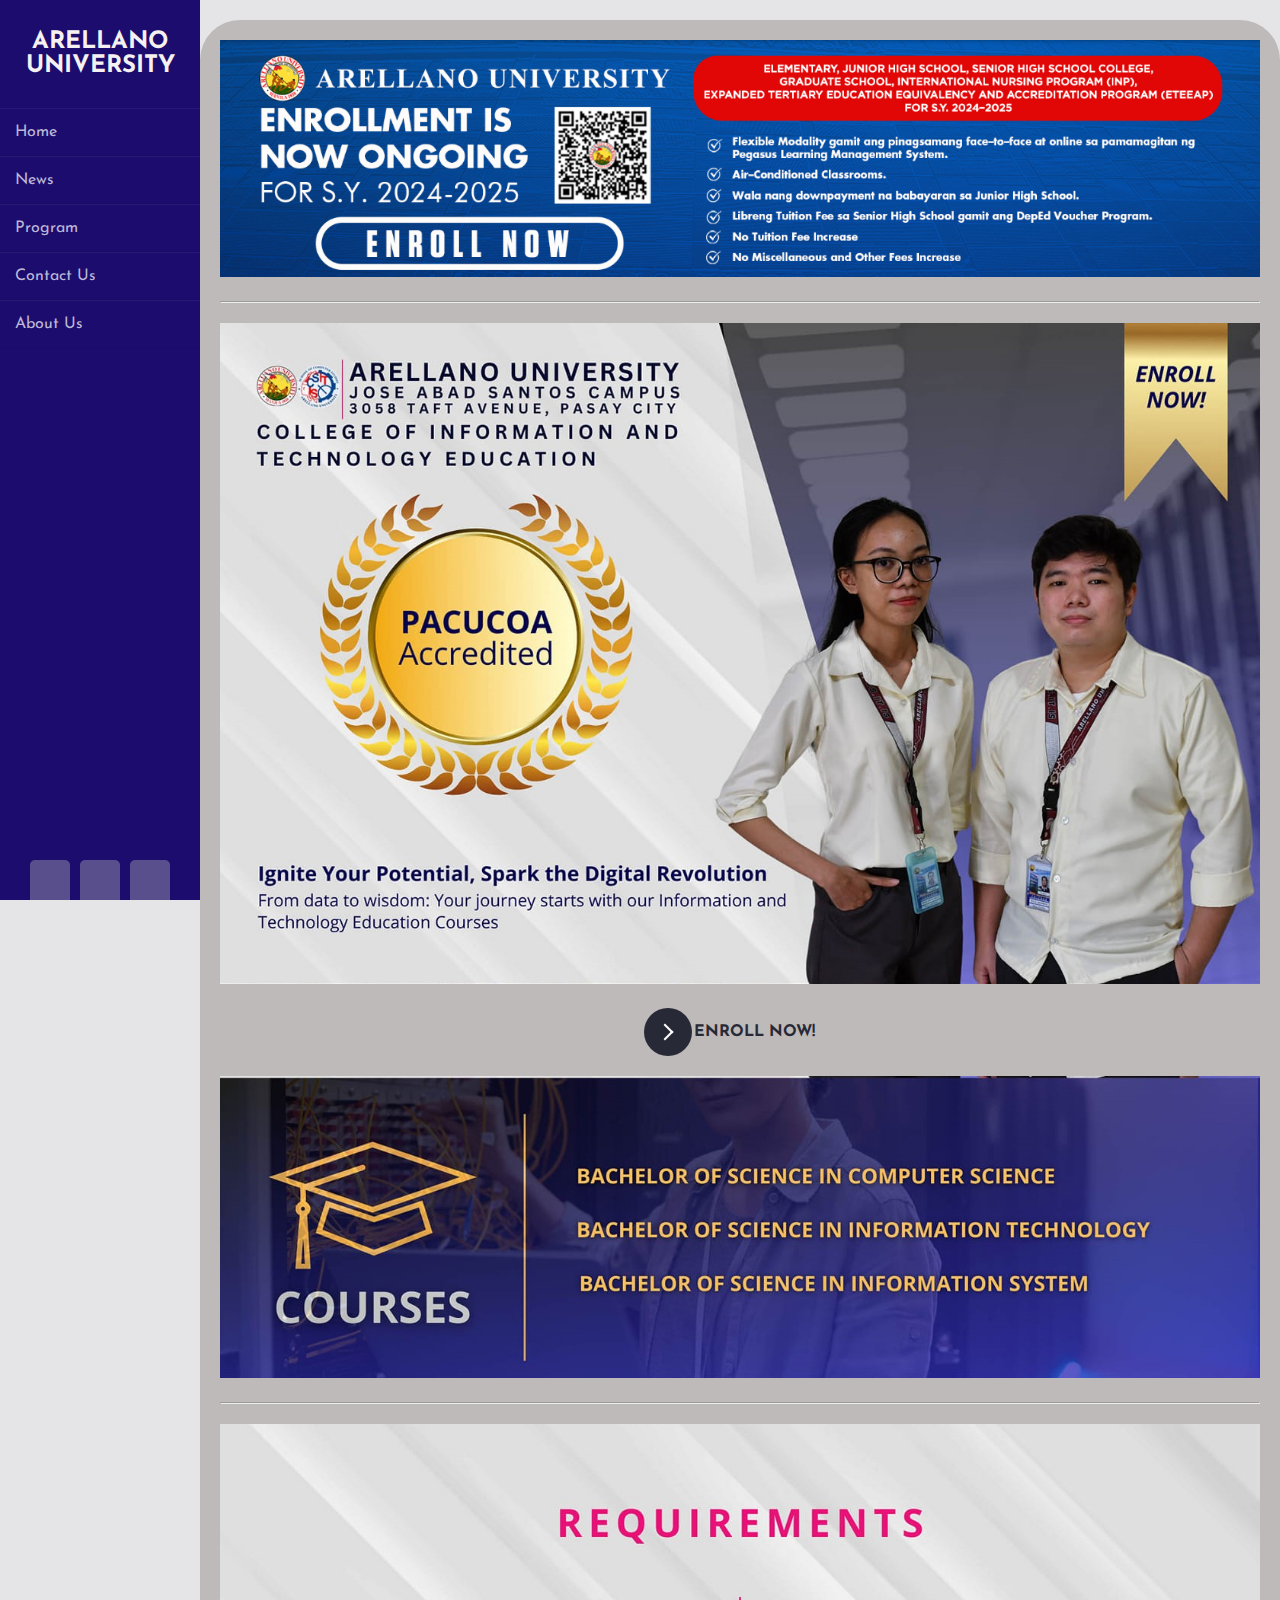
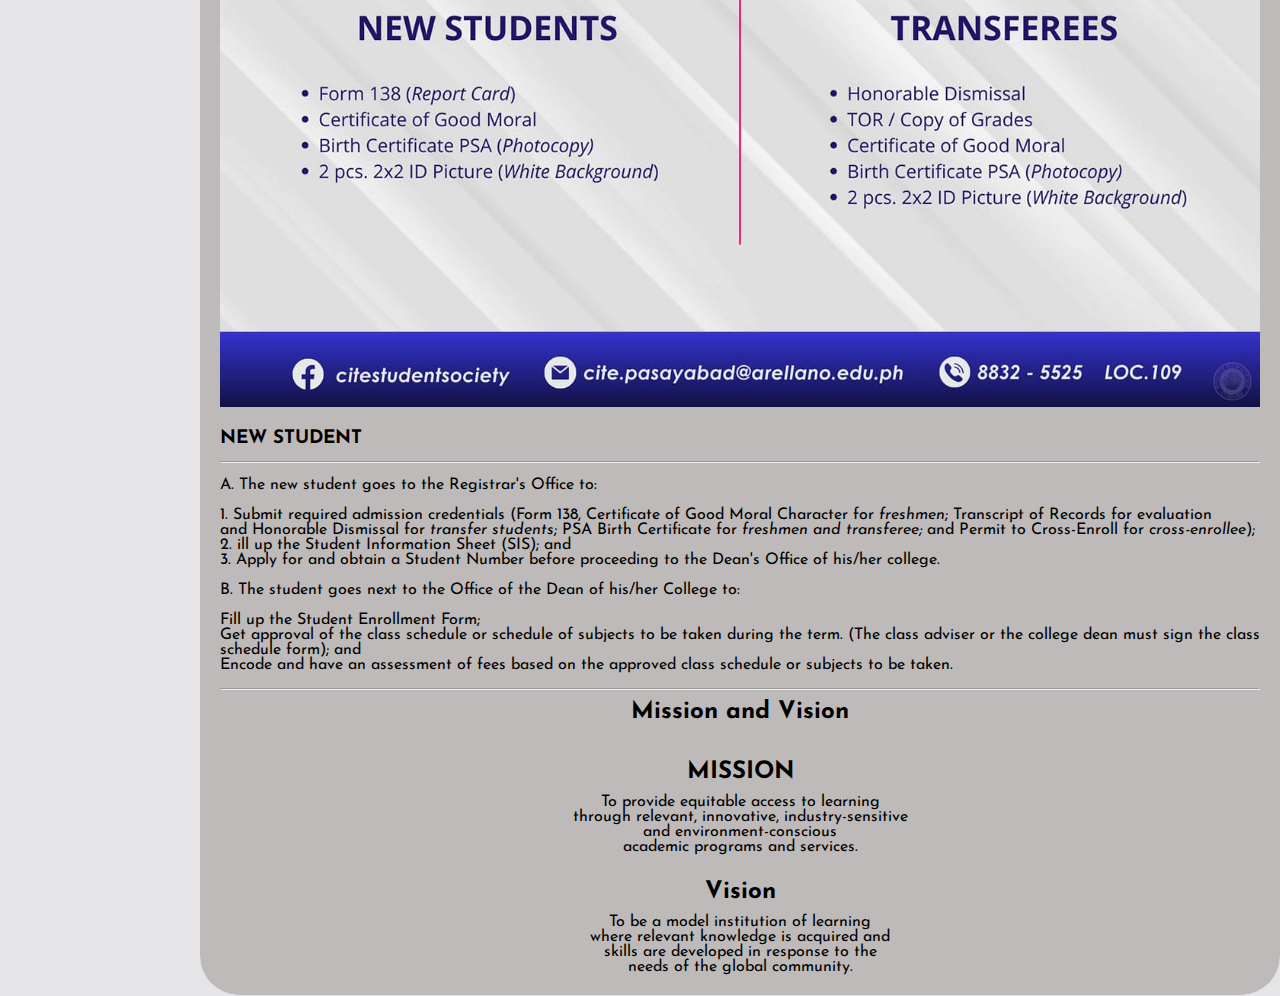
<file: Index.html>
<!DOCTYPE html>
<html lang="en">
<head>
	<meta charset="UTF-8">
	<title>Project Namin</title>
    <link rel="stylesheet" href="https://cdnjs.cloudflare.com/ajax/libs/font-awesome/5.15.3/css/all.min.css">
	<link rel="stylesheet" href="arellano.css">
	
</head>
<body>


<div class="wrapper">
    <div class="sidebar">
        <h2 class="MuiTypography-root MuiTypography-h1 css-i6mbcc">ARELLANO UNIVERSITY</h2>
        <ul>
            <li><a href="Index.html"><i class="Home"></i>Home</a></li>
            <li><a href="news.html"><i class="News"></i>News</a></li>
            <li><a href="program.html"><i class="Program"></i>Program</a</li>
            <li><a href="contact.html"><i class="Contact Us"></i>Contact Us</a></li>
            <li><a href="about.html"><i class="about us"></i>About Us</a></li>
           
        </ul>
         
        <div class="social_media">
            <a href="https://www.facebook.com/aujoseabadsantos" target=""><i class="fa-brands fa-facebook fa-lg"></i></a>
            <a href="https://twitter.com/your-profile" target="TWITTER"><i class="fa fa-twitter"></i></a>
            <a href="https://www.instagram.com/byrn_phd/" target="INSTAGRAM"><i class="fa fa-instagram"></i></a>
          </div>

          
          
    </div>
    <div class="main_content">
        <div class="header">
            
           
        <div class="info">
            <img src="heaadd.png" alt="Arellano"><br>
            <hr>
            
            
            
    
        
                 
            <img src="homepagenine.jpg" alt="Arellano info">
           <center>
            <a href="https://forms.gle/ZtiJwdpHRwXMacAn7" target="_blank">
                <button class="learn-more">
                    <span class="circle" aria-hidden="true">
                    <span class="icon arrow"></span>
                    </span>
                    <span class="button-text">Enroll Now!</span>
                  </button>
            </a>
           </center>
            <img src="coursesss.jpg" alt="Areallano Info">
            <hr>
            <img src="requirmenyts.jpg" alt="Arellano info">
            <h3><strong>NEW STUDENT</strong></h3><br>
            <hr><br>
            
            <p>A. The new student goes to the Registrar's Office to:</p><br>
            <ol>
                <li>1. Submit required admission credentials (Form 138, Certificate of Good Moral Character for <em>freshmen</em>; Transcript of Records for evaluation and&nbsp;Honorable Dismissal&nbsp;for <em>transfer students</em>;&nbsp;PSA Birth Certificate for <em>freshmen and transferee; </em>and Permit to Cross-Enroll for <em>cross-enrollee</em>);</li>
                <li>2. ill up&nbsp;the Student Information Sheet (SIS); and</li>
                <li>3. Apply for and obtain a Student Number before proceeding to the Dean's Office of his/her college.</li>
            </ol><br>

            <p>B. The student goes next to the Office of the Dean of his/her College to:</p><br>
            <ol><li>Fill up the Student Enrollment Form;</li>
                <li>Get approval of the class schedule or schedule of subjects to be taken during the term. (The class adviser or the college dean must sign the class schedule form); and</li>
                <li>Encode and have an assessment of fees based on the approved class schedule or subjects to be taken.</li>
            </ol><br>
            <hr>
            <br>
          
            
           
                <center>
                    <h2><strong>Mission and Vision</strong></h2><br>
                    <br>
                    <br>
        
                    <h2><b>MISSION</b></h2><br>
                    <p>
                        To provide equitable access to learning<br>
                        through relevant, innovative, industry-sensitive<br>
                        and environment-conscious<br>
                        academic programs and services.</p>
        
                    <br>
                    <br>
        
                    <h2><b>Vision</b></h2> <br>
                    <p>
                        To be a model institution of learning<br>
                        where relevant knowledge is acquired and <br>
                        skills are developed in response to the <br>
                        needs of the global community.
                    </p>
                    </center>
                
                
            
    </div>
       
</div>

</body>
</html>
</file>
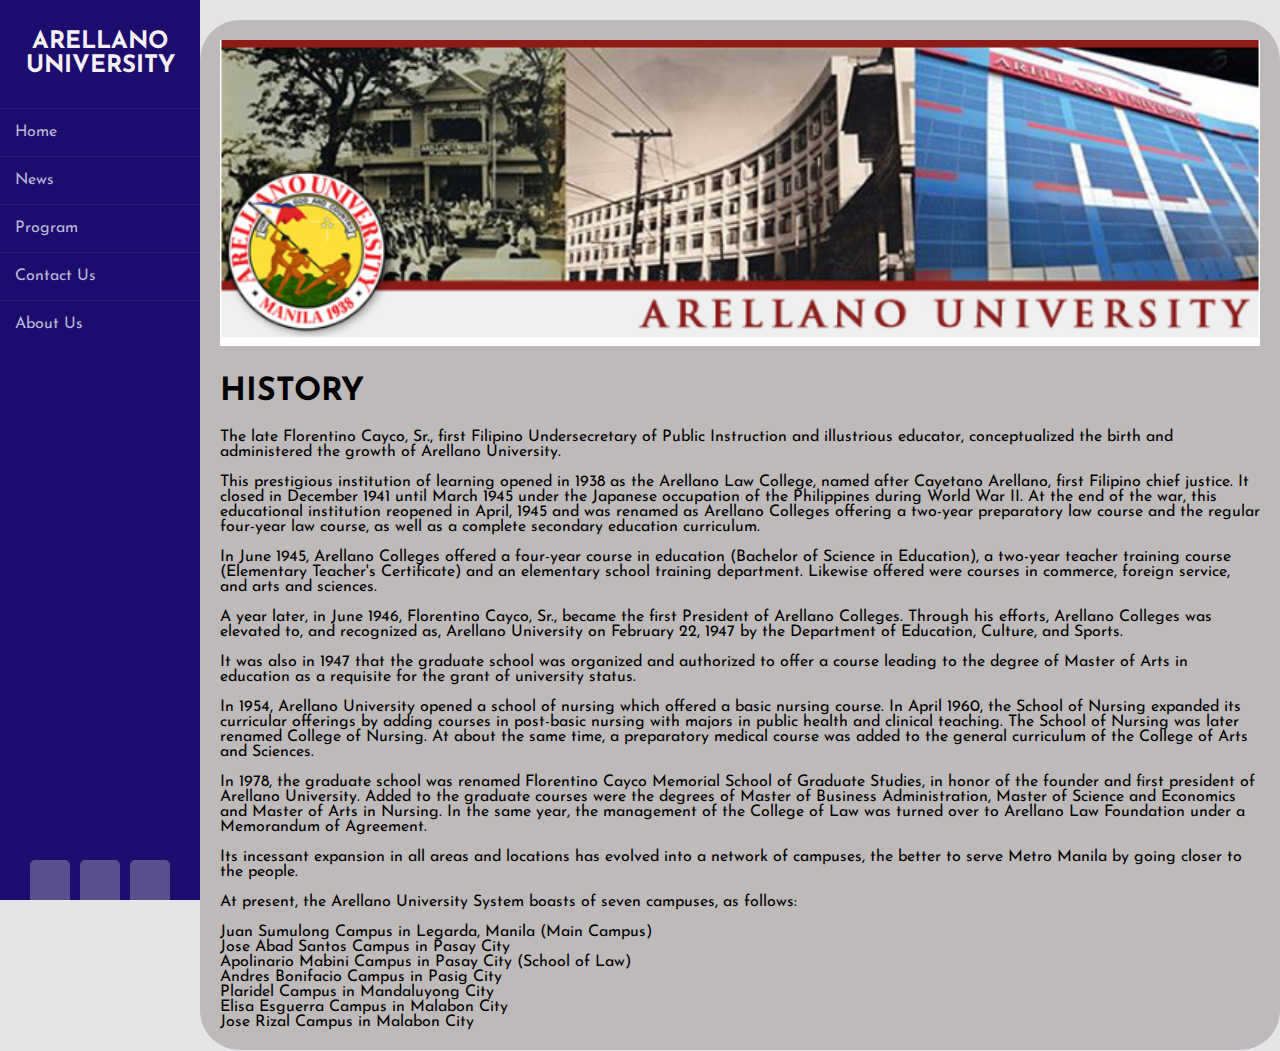
<file: about.html>
<!DOCTYPE html>
<html lang="en">
<head>
	<meta charset="UTF-8">
	<title>Project Namin</title>
    <link rel="stylesheet" href="https://cdnjs.cloudflare.com/ajax/libs/font-awesome/5.15.3/css/all.min.css">
	<link rel="stylesheet" href="arellano.css">
	
</head>
<body>


<div class="wrapper">
    <div class="sidebar">
        <h2 class="MuiTypography-root MuiTypography-h1 css-i6mbcc">ARELLANO UNIVERSITY</h2>
        <ul>
            <li><a href="Index.html"><i class="Home"></i>Home</a></li>
            <li><a href="news.html"><i class="News"></i>News</a></li>
            <li><a href="news.html"><i class="Program"></i>Program</a</li>
            <li><a href="contact.html"><i class="Contact Us"></i>Contact Us</a></li>
            <li><a href="about.html"><i class="about us"></i>About Us</a></li>
           
        </ul>
         
        <div class="social_media">
            <a href="https://www.facebook.com/aujoseabadsantos" target=""><i class="fa-brands fa-facebook fa-lg"></i></a>
            <a href="https://twitter.com/your-profile" target="TWITTER"><i class="fa fa-twitter"></i></a>
            <a href="https://www.instagram.com/byrn_phd/" target="INSTAGRAM"><i class="fa fa-instagram"></i></a>
          </div>

          
          
    </div>
    <div class="main_content">
        <div class="header">
            <div class="info">
                <img src="history.png" alt="Arellano"><br>
                <br>
                <h1><strong>HISTORY</strong></h1><br>
                <br>
                
                <p>
                    The late Florentino Cayco, Sr., first Filipino Undersecretary of Public Instruction and illustrious educator, conceptualized the birth and administered the growth of Arellano University.
                </p><br>
                <p>
                    This prestigious institution of learning opened in 1938 as the Arellano Law College, named after Cayetano Arellano, first Filipino chief justice. It closed in December 1941 until March 1945 under the Japanese occupation of the Philippines during World War II. At the end of the war, this educational institution reopened in April, 1945 and was renamed as Arellano Colleges offering a two-year preparatory law course and the regular four-year law course, as well as a complete secondary education curriculum.
                </p><br>
                <p>In June 1945, Arellano Colleges offered a four-year course in education (Bachelor of Science in Education), a two-year teacher training course (Elementary Teacher's Certificate) and an elementary school training department. Likewise offered were courses in commerce, foreign service, and arts and sciences.
                </p><br>
                <p>
                    A year later, in June 1946, Florentino Cayco, Sr., became the first President of Arellano Colleges. Through his efforts, Arellano Colleges was elevated to, and recognized as, Arellano University on February 22, 1947 by the Department of Education, Culture, and Sports.
                </p><br>
                <p>
                    It was also in 1947 that the graduate school was organized and authorized to offer a course leading to the degree of Master of Arts in education as a requisite for the grant of university status.
                </p><br>
                <p>
                    In 1954, Arellano University opened a school of nursing which offered a basic nursing course. In April 1960, the School of Nursing expanded its curricular offerings by adding courses in post-basic nursing with majors in public health and clinical teaching. The School of Nursing was later renamed College of Nursing. At about the same time, a preparatory medical course was added to the general curriculum of the College of Arts and Sciences.
                </p><br>
                <p>
                    In 1978, the graduate school was renamed Florentino Cayco Memorial School of Graduate Studies, in honor of the founder and first president of Arellano University. Added to the graduate courses were the degrees of Master of Business Administration, Master of Science and Economics and Master of Arts in Nursing. In the same year, the management of the College of Law was turned over to Arellano Law Foundation under a Memorandum of Agreement.
                </p><br>
                <p>
                    Its incessant expansion in all areas and locations has evolved into a network of campuses, the better to serve Metro Manila by going closer to the people.
                </p><br>
                <p>
                    At present, the Arellano University System boasts of seven campuses, as follows:
                </p><br>
                <p>
                    Juan Sumulong Campus in Legarda, Manila (Main Campus)<br>
                    Jose Abad Santos Campus in Pasay City<br>
                    Apolinario Mabini Campus in Pasay City (School of Law)<br>
                    Andres Bonifacio Campus in Pasig City<br>
                    Plaridel Campus in Mandaluyong City<br>
                    Elisa Esguerra Campus in Malabon City<br>
                    Jose Rizal Campus in Malabon City</p>
    </div>
       
</div>

</body>
</html>
</file>
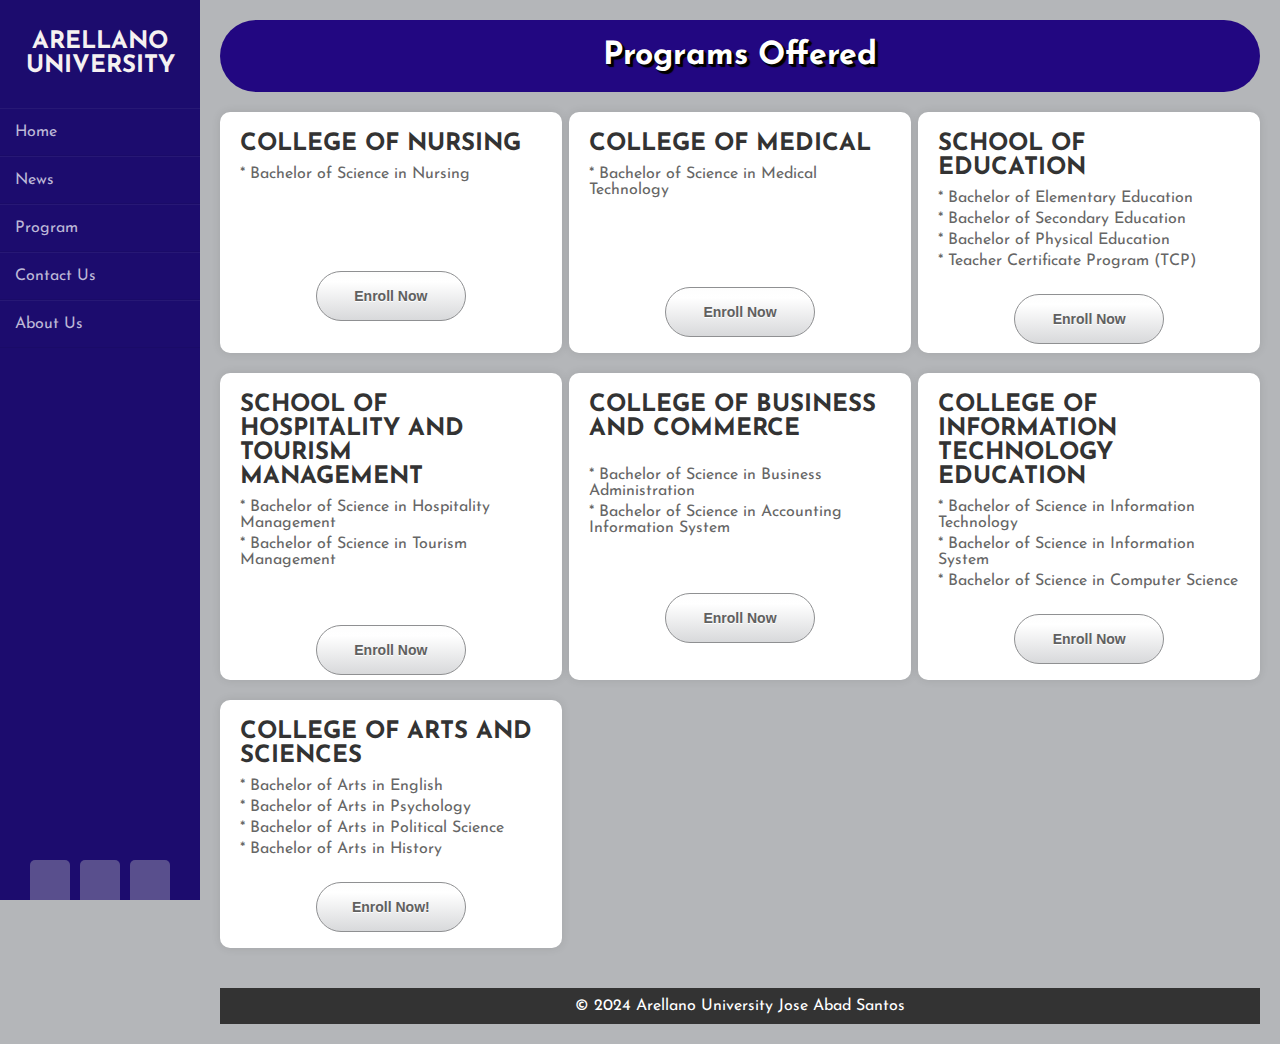
<file: program.html>
<!DOCTYPE html>
<html lang="en">
<head>
	<meta charset="UTF-8">
	<title>Project Namin</title>
    <link rel="stylesheet" href="https://cdnjs.cloudflare.com/ajax/libs/font-awesome/5.15.3/css/all.min.css">
	<link rel="stylesheet" href="program.css">
	
</head>
<body>


<div class="wrapper">
    <div class="sidebar">
        <h2 class="MuiTypography-root MuiTypography-h1 css-i6mbcc">ARELLANO UNIVERSITY</h2>
        <ul>
            <li><a href="Index.html"><i class="Home"></i>Home</a></li>
            <li><a href="news.html"><i class="News"></i>News</a></li>
            <li><a href="program.html"><i class="Program"></i>Program</a</li>
            <li><a href="contact.html"><i class="Contact Us"></i>Contact Us</a></li>
            <li><a href="about.html"><i class="about us"></i>About Us</a></li>
           
        </ul>
         
        <div class="social_media">
            <a href="https://www.facebook.com/aujoseabadsantos" target=""><i class="fa-brands fa-facebook fa-lg"></i></a>
            <a href="https://twitter.com/your-profile" target="TWITTER"><i class="fa fa-twitter"></i></a>
            <a href="https://www.instagram.com/byrn_phd/" target="INSTAGRAM"><i class="fa fa-instagram"></i></a>
          </div>   
    </div>
    <div class="main_content">
        <header>
            <h1 class="MuiTypography-root MuiTypography-h1 css-i6mbcc">Programs Offered</h1>
        </header>
        <main>
            <div class="program-list">
                <!-- Program 1 -->
                <div class="program">
                    <div class="program-content">
                        <h2>COLLEGE OF NURSING</h2>
                        <p>* Bachelor of Science in Nursing</p> <br>
                        <br>
                        <br>
                        <br>
                       
                 
                    </div>
                    <a href="https://forms.gle/B1iKQMc5wWMH8Bxr9">
                   <center>
                    <button>
                        Enroll Now
                    </button>
                </center>
                </a>
                <br>
           
                </div>
                <!-- Program 2 -->
                <div class="program">
                    <div class="program-content">
                        <h2>COLLEGE OF MEDICAL</h2>
                        <p>* Bachelor of Science in Medical Technology</p>
                        <br>
                        <br>
                        <br>
                        <br>

                    </div>
                    <a href="https://forms.gle/uXpYoQKB7XpKmvNF7">
                        <center>
                        <button>
                            Enroll Now
                        </button>
                    </center>
                    </a>
                    <br>
                </div>
                <!-- Program 3 -->
                <div class="program">
                    <div class="program-content">
                        <h2>SCHOOL OF EDUCATION </h2>
                        <p>* Bachelor of Elementary Education </p>
                        <p>* Bachelor of Secondary Education</p>
                        <P>* Bachelor of Physical Education </P>
                        <P>* Teacher Certificate Program (TCP)</P>
                    </div>
                    <a href="https://docs.google.com/forms/d/e/1FAIpQLSe606SKYeKcw-H1yYMATFfSM37Zp6T1HWlekb9SIydRT-lweA/viewform?fbclid=IwZXh0bgNhZW0CMTAAAR0Gck6u41sVulUSufcgve-cswnl04U-69XJ-QK5CI7Vemay2vob572bC7s_aem_AcMcoZcYG0NpKykMZL9H4pvXH7aXaDsJqOQomIbNuttaqawnxtijcJFACbH9Eu4N-vgbVOWfwOlrSa2Vyuk10vbq">
                        <center>
                        <button>
                            Enroll Now
                        </button>
                    </center>
                    </a>
                </div>
                <!-- Program 4 -->
                <div class="program">
                    <div class="program-content">
                        <h2>SCHOOL OF HOSPITALITY AND TOURISM MANAGEMENT</h2>
                        <p>* Bachelor of Science in Hospitality Management </p>
                        <p>* Bachelor of Science in Tourism Management</p>
                        <br>
                        <br>
                    </div>
                    <a href="https://forms.gle/Bf9QLV9WiqWvc6tV6">
                        <center>
                            <button>
                                Enroll Now
                            </button>
                        </center>
                    </a>
                </div>
                <!-- Program 5 -->
                <div class="program">
                    <div class="program-content">
                        <h2>COLLEGE OF BUSINESS AND COMMERCE </h2><br>
                        <p>* Bachelor of Science in Business Administration</p>
                        <p>* Bachelor of Science in Accounting Information System </p>
                        <br>
                        <br>
                    </div>
                    <a href="https://forms.gle/i4MYAT9vcPn3QMLw9">
                        <center>
                            <button>
                                Enroll Now
                            </button>
                        </center>
                    </a>
                    <br>
                </div>
                <!-- Program 6 -->
                <div class="program">
                    <div class="program-content">
                        <h2>COLLEGE OF INFORMATION TECHNOLOGY EDUCATION</h2>
                        <p>* Bachelor of Science in Information Technology</p>
                        <p>* Bachelor of Science in Information System </p>
                        <P>* Bachelor of Science in Computer Science </P>
                    </div>
                    <a href="https://forms.gle/ZtiJwdpHRwXMacAn7">
                        <center>
                            <button>
                                Enroll Now
                            </button>
                        </center>
                    </a>
                    <br>

                </div>
                <!-- Program 7 -->
                <div class="program">
                    <div class="program-content">
                        <h2>COLLEGE OF ARTS AND SCIENCES </h2>
                         <P>* Bachelor of Arts in English</P>
                         <P>* Bachelor of Arts in Psychology</P>
                         <P>* Bachelor of Arts in Political Science</P>
                         <p>* Bachelor of Arts in History</p>
                    </div>
                    <a href="https://forms.gle/JppEUvfptTEXdG8A6">
                    <center>
                      <button>Enroll Now!</button>
                    </center>
                </a>
                <br>
                </div>
               
            </div>
        </main>
        <footer>
            <p>&copy; 2024 Arellano University Jose Abad Santos</p>
        </footer>
    </div>
</div>
</body>
</html>
</file>
<file: arellano.css>
@import url('https://fonts.googleapis.com/css?family=Josefin+Sans&display=swap');


*{
  margin: 0;
  padding: 0;
  box-sizing: border-box;
  list-style: none;
  text-decoration: none;
  font-family: 'Josefin Sans', sans-serif;
  
}

body{
   background-color: #b4b6b9;
}

.wrapper{
  display: flex;
  position: relative;
}



.wrapper .sidebar{
  width: 200px;
  height: 100%;
  background: #1c0c6e;
  padding: 30px 0px;
  position: fixed;
}

.wrapper .sidebar h2{

  color: #f5f1f1;
  text-transform: uppercase;
  text-align: center;
  margin-bottom: 30px;
}

.wrapper .sidebar ul li{
  padding: 15px;
  border-bottom: 1px solid #bdb8d7;
  border-bottom: 1px solid rgba(0,0,0,0.05);
  border-top: 1px solid rgba(255,255,255,0.05);
}    

.wrapper .sidebar ul li a{
  color: #bdb8d7;
  display: block;
}

.wrapper .sidebar ul li a .fas{
  width: 25px;
}

.wrapper .sidebar ul li:hover{
  background-color: #3431dd;
}
    
.wrapper .sidebar ul li:hover a{
  color: #fff;
}
 
.wrapper .sidebar .social_media{
  position: absolute;
  bottom: 0;
  left: 50%;
  transform: translateX(-50%);
  display: flex;
}

.wrapper .sidebar .social_media a{
  display: block;
  width: 40px;
  background: #594f8d;
  height: 40px;
  line-height: 45px;
  text-align: center;
  margin: 0 5px;
  color: #bdb8d7;
  border-top-left-radius: 5px;
  border-top-right-radius: 5px;
}

.wrapper .main_content{
  width: 100%;
  margin-left: 200px;
}

.wrapper .main_content .header{
  padding: 0px;
  background: #bebaba;
  color: #220781;
  border-bottom: 1px solid #e0e4e8;
  border-radius: 40px;
}

.wrapper .main_content .info{
  margin: 20px;
  color:#000000;
  line-height: 15px;
}

.wrapper .main_content .info div{
  margin-bottom: 10px;
}

.info img {
 margin-left: 0%;
  width: 100%; 
  height: 60%;
  padding: 20px 0; 
  
}
.div .info .h1{
  opacity: 0.1;
  font-size: larger;
  width: 50px;
  height: 50px;
  color: #125688;
}


img:first-of-type {
  opacity: 1;
  
}


img:not(:first-of-type) {
  opacity: 1;
}

.fa {
  padding: 30px;
  font-size: 30px;
  width: 50px;
  text-align: center;
  text-decoration: none;
}

.fa:hover {
  opacity: 0.7;
}

.enroll-button {
  background-color: #4CAF50;
  color: white;
  padding: 10px 20px;
  border: none;
  cursor: pointer;
  font-size: 16px;
  border-radius: 5px;
}

button {
  position: relative;
  display: inline-block;
  cursor: pointer;
  outline: none;
  border: 0;
  vertical-align: middle;
  text-decoration: none;
  background: transparent;
  padding: 0;
  font-size: inherit;
  font-family: inherit;
 }
 
 button.learn-more {
  width: 12rem;
  height: auto;
 }
 
 button.learn-more .circle {
  transition: all 0.45s cubic-bezier(0.65, 0, 0.076, 1);
  position: relative;
  display: block;
  margin: 0;
  width: 3rem;
  height: 3rem;
  background: #282936;
  border-radius: 1.625rem;
 }
 
 button.learn-more .circle .icon {
  transition: all 0.45s cubic-bezier(0.65, 0, 0.076, 1);
  position: absolute;
  top: 0;
  bottom: 0;
  margin: auto;
  background: #fff;
 }
 
 button.learn-more .circle .icon.arrow {
  transition: all 0.45s cubic-bezier(0.65, 0, 0.076, 1);
  left: 0.625rem;
  width: 1.125rem;
  height: 0.125rem;
  background: none;
 }
 
 button.learn-more .circle .icon.arrow::before {
  position: absolute;
  content: "";
  top: -0.29rem;
  right: 0.0625rem;
  width: 0.625rem;
  height: 0.625rem;
  border-top: 0.125rem solid #fff;
  border-right: 0.125rem solid #fff;
  transform: rotate(45deg);
 }
 
 button.learn-more .button-text {
  transition: all 0.45s cubic-bezier(0.65, 0, 0.076, 1);
  position: absolute;
  top: 0;
  left: 0;
  right: 0;
  bottom: 0;
  padding: 0.75rem 0;
  margin: 0 0 0 1.85rem;
  color: #282936;
  font-weight: 700;
  line-height: 1.6;
  text-align: center;
  text-transform: uppercase;
 }
 
 button:hover .circle {
  width: 100%;
 }
 
 button:hover .circle .icon.arrow {
  background: #fff;
  transform: translate(1rem, 0);
 }
 
 button:hover .button-text {
  color: #fff;
 }

 body {
  font-family: Arial, sans-serif;
  margin: 0;
  padding: 0;
}

/* styles.css */

/* Reset CSS */
* {
  margin: 0;
  padding: 0;
  box-sizing: border-box;
}

body {
  font-family: Arial, sans-serif;
  background-color: #f2f2f2;
}

/* styles.css */

/* Reset CSS */
*/* styles.css */

/* Reset CSS */
* {
  margin: 0;
  padding: 0;
  box-sizing: border-box;
}

body {
  font-family: Arial, sans-serif;
  background-color: #b4b6b9;
}

nav {
  background-color:#1c0c6e;
  padding: 20px 0;
  font-size: large;
}

nav ul {
  list-style-type: none;
  text-align: center;
}

nav ul li {
  display: inline;
  margin: 0 10px;
}

nav ul li a {
  color: #fff;
  text-decoration: none;
  padding: 5px 10px;
  border-radius: 5px;
  transition: background-color 0.3s ease;
  position: relative;
}

nav ul li a::before {
  content: '';
  position: absolute;
  bottom: 0;
  left: 0;
  width: 0%;
  height: 2px;
  background-color: #fff;
  transition: width 0.3s ease;
}

nav ul li a:hover::before {
  width: 100%;
}


/* styles.css */

/* Reset CSS */
* {
  margin: 0;
  padding: 0;
  box-sizing: border-box;
}

body {
  font-family: Arial, sans-serif;
  background-color: #f4f4f4;
}

header {
  background-color: #333;
  color: #fff;
  padding: 20px;
  text-align: center;
}

/* styles.css */

/* Reset CSS */
* {
  margin: 0;
  padding: 0;
  box-sizing: border-box;
}

body {
  font-family: Arial, sans-serif;
  background-color: #e5e5e7;
}

header {
  background-color: #333;
  color: #fff;
  padding: 20px;
  text-align: center;
}

main {
  padding: 20px;
}

.news-grid {
  display: grid;
  grid-template-columns: repeat(auto-fill, minmax(250px, 1fr));
  gap: 20px;
}

.news-card {
  position: relative;
  border-radius: 8px;
  overflow: hidden;
  box-shadow: 0 0 10px rgba(0, 0, 0, 0.1);
}

.news-card img {
  width: 100%;
  height: auto;
  display: block;
}

.news-card a {
  text-decoration: none;
  color: inherit;
}

.news-overlay {
  position: absolute;
  bottom: 0;
  left: 0;
  right: 0;
  background-color: rgba(0, 0, 0, 0.7);
  color: #250791;
  padding: 10px;
  text-align: center;
  transition: background-color 0.3s ease;
  opacity: 0;
}

.news-card:hover .news-overlay {
  opacity: 1;
  background-color: rgba(0, 0, 0, 0.9);
}

.news-overlay h2 {
  margin: 0;
}

footer {
  background-color: #b7b8c4;
  color: #fff;
  text-align: center;
  padding: 10px;
}
</file>
<file: program.css>
@import url('https://fonts.googleapis.com/css?family=Josefin+Sans&display=swap');


*{
  margin: 0;
  padding: 0;
  box-sizing: border-box;
  list-style: none;
  text-decoration: none;
  font-family: 'Josefin Sans', sans-serif;
  
}

body{
   background-color: #b4b6b9;
}

.wrapper{
  display: flex;
  position: relative;
}



.wrapper .sidebar{
  width: 200px;
  height: 100%;
  background: #1c0c6e;
  padding: 30px 0px;
  position: fixed;
}

.wrapper .sidebar h2{

  color: #f5f1f1;
  text-transform: uppercase;
  text-align: center;
  margin-bottom: 30px;
}

.wrapper .sidebar ul li{
  padding: 15px;
  border-bottom: 1px solid #bdb8d7;
  border-bottom: 1px solid rgba(0,0,0,0.05);
  border-top: 1px solid rgba(255,255,255,0.05);
}    

.wrapper .sidebar ul li a{
  color: #bdb8d7;
  display: block;
}

.wrapper .sidebar ul li a .fas{
  width: 25px;
}

.wrapper .sidebar ul li:hover{
  background-color: #3431dd;
}
    
.wrapper .sidebar ul li:hover a{
  color: #fff;
}
 
.wrapper .sidebar .social_media{
  position: absolute;
  bottom: 0;
  left: 50%;
  transform: translateX(-50%);
  display: flex;
}

.wrapper .sidebar .social_media a{
  display: block;
  width: 40px;
  background: #594f8d;
  height: 40px;
  line-height: 45px;
  text-align: center;
  margin: 0 5px;
  color: #bdb8d7;
  border-top-left-radius: 5px;
  border-top-right-radius: 5px;
}

.main_content {
    margin-left: 200px; /* Adjust based on the width of your sidebar */
    padding: 20px;
}

header {
    background-color: #220781;
    color: #fff;
    padding: 20px;
    text-align: center;
    margin-bottom: 20px;
   border-radius: 40px;
   text-shadow: 1px 1px 1px #000, 
                 2px 2px 1px #000, 
                 3px 3px 1px #000; /* Add multiple text shadows for pixelated effect */
    font-smooth: never; /* Disable font smoothing for pixelated appearance */
    -webkit-font-smoothing: none;
    -moz-osx-font-smoothing: grayscale;
}


.program-list {
    display: flex;
    flex-wrap: wrap;
    justify-content: space-between;
}

.program {
    background-color: #fff;
    border-radius: 10px;
    box-shadow: 0 0 10px rgba(0, 0, 0, 0.1);
    overflow: hidden;
    width: calc(33.33% - 5px); /* Adjust based on desired layout */
    margin-bottom: 20px; /* Add margin to create space between rows */
}

.program-content {
    padding: 20px;
}

.program h2 {
    font-size: 24px;
    color: #333;
    margin-bottom: 10px;
}

.program p {
    color: #666;
    margin-bottom: 5px;
}

footer {
    background-color: #333;
    color: #fff;
    text-align: center;
    padding: 10px;
    margin-top: 20px;
}

button {
    display: flex;
    align-items: center;
    justify-content: center;
    outline: none;
    cursor: pointer;
    width: 150px;
    height: 50px;
    background-image: linear-gradient(to top, #D8D9DB 0%, #fff 80%, #FDFDFD 100%);
    border-radius: 30px;
    border: 1px solid #8F9092;
    transition: all 0.2s ease;
    font-family: "Source Sans Pro", sans-serif;
    font-size: 14px;
    font-weight: 600;
    color: #606060;
    text-shadow: 0 1px #fff;
  }
  
  button:hover {
    box-shadow: 0 4px 3px 1px #FCFCFC, 0 6px 8px #D6D7D9, 0 -4px 4px #CECFD1, 0 -6px 4px #FEFEFE, inset 0 0 3px 3px #CECFD1;
  }
  
  button:active {
    box-shadow: 0 4px 3px 1px #FCFCFC, 0 6px 8px #D6D7D9, 0 -4px 4px #CECFD1, 0 -6px 4px #FEFEFE, inset 0 0 5px 3px #999, inset 0 0 30px #aaa;
  }
  
  button:focus {
    box-shadow: 0 4px 3px 1px #FCFCFC, 0 6px 8px #D6D7D9, 0 -4px 4px #CECFD1, 0 -6px 4px #FEFEFE, inset 0 0 5px 3px #999, inset 0 0 30px #aaa;
  }
</file>
